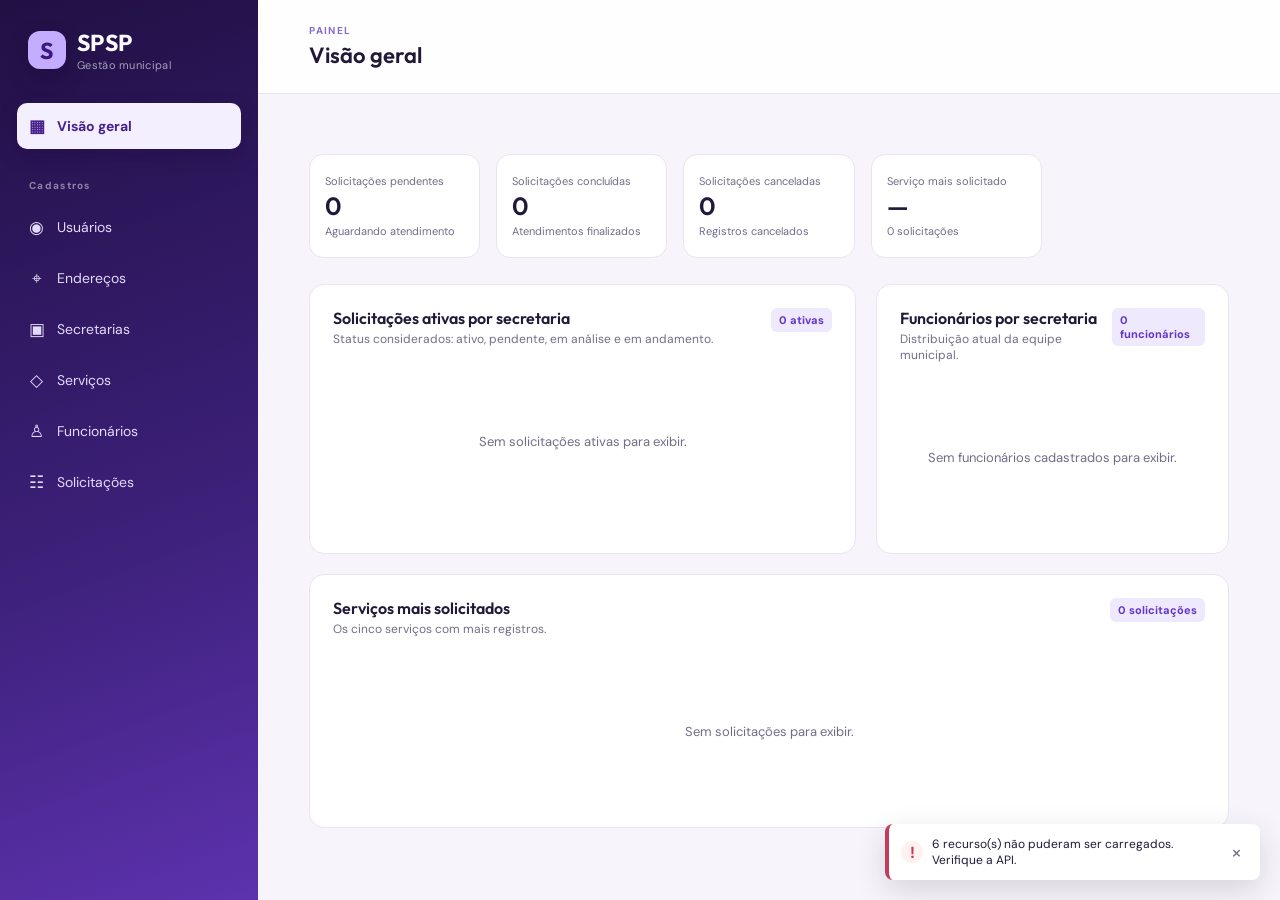
<file: frontend/index.html>
<!doctype html>
<html lang="pt-BR">
<head>
  <meta charset="UTF-8" />
  <meta name="viewport" content="width=device-width, initial-scale=1.0" />
  <title>SPSP | Gestão de Serviços</title>
  <link rel="preconnect" href="https://fonts.googleapis.com" />
  <link rel="preconnect" href="https://fonts.gstatic.com" crossorigin />
  <link href="https://fonts.googleapis.com/css2?family=DM+Sans:wght@400;500;600;700&family=Outfit:wght@500;600;700&display=swap" rel="stylesheet" />
  <link rel="stylesheet" href="css/dashboard.css" />
</head>
<body data-view="dashboard">
  <div class="app-shell">
    <aside class="sidebar" id="sidebar">
      <a class="brand" href="index.html" aria-label="SPSP, ir para o dashboard"><span class="brand-mark">S</span><span>SPSP<small>Gestão municipal</small></span></a>
      <nav class="menu" aria-label="Navegação principal">
        <a class="nav-link active" href="index.html" data-view="dashboard"><span>▦</span> Visão geral</a>
        <p class="menu-title">Cadastros</p>
        <a class="nav-link" href="usuarios.html" data-view="usuarios"><span>◉</span> Usuários</a>
        <a class="nav-link" href="enderecos.html" data-view="enderecos"><span>⌖</span> Endereços</a>
        <a class="nav-link" href="secretarias.html" data-view="secretarias"><span>▣</span> Secretarias</a>
        <a class="nav-link" href="servicos.html" data-view="servicos"><span>◇</span> Serviços</a>
        <a class="nav-link" href="funcionarios.html" data-view="funcionarios"><span>♙</span> Funcionários</a>
      </nav>
      <div class="sidebar-footer"><span class="status-dot"></span> API configurada</div>
    </aside>
    <main class="main-content">
      <header class="topbar">
        <button class="menu-toggle" id="menu-toggle" aria-label="Abrir menu">☰</button>
        <div class="page-heading"><p id="breadcrumb">PAINEL</p><h1 id="page-title">Visão geral</h1></div>
        <button class="icon-button" id="refresh-button" title="Atualizar dados" aria-label="Atualizar dados">↻</button>
      </header>
      <section id="view" aria-live="polite"></section>
    </main>
  </div>
  <div id="modal-root"></div>
  <div class="toast-area" id="toast-area" aria-live="assertive"></div>
  <script type="module" src="js/app.js"></script>
</body>
</html>
</file>
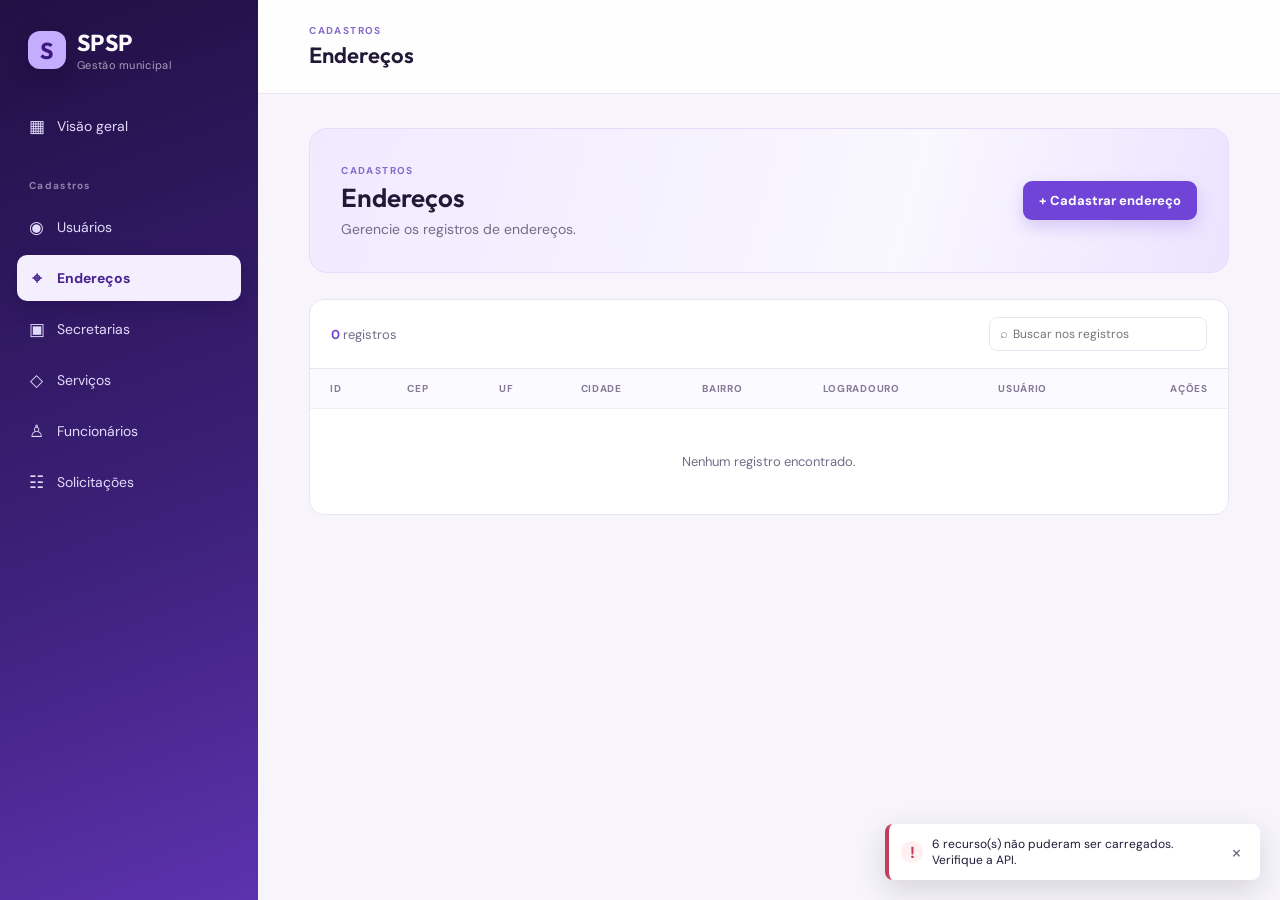
<file: frontend/enderecos.html>
<!doctype html>
<html lang="pt-BR"><head><meta charset="UTF-8"><meta name="viewport" content="width=device-width, initial-scale=1.0"><title>SPSP | Endereços</title><link rel="preconnect" href="https://fonts.googleapis.com"><link rel="preconnect" href="https://fonts.gstatic.com" crossorigin><link href="https://fonts.googleapis.com/css2?family=DM+Sans:wght@400;500;600;700&family=Outfit:wght@500;600;700&display=swap" rel="stylesheet"><link rel="stylesheet" href="css/enderecos.css"></head>
<body data-view="enderecos"><div class="app-shell"><aside class="sidebar" id="sidebar"><a class="brand" href="index.html" aria-label="SPSP, ir para o dashboard"><span class="brand-mark">S</span><span>SPSP<small>Gestão municipal</small></span></a><nav class="menu" aria-label="Navegação principal"><a class="nav-link" href="index.html" data-view="dashboard"><span>▦</span> Visão geral</a><p class="menu-title">Cadastros</p><a class="nav-link" href="usuarios.html" data-view="usuarios"><span>◉</span> Usuários</a><a class="nav-link active" href="enderecos.html" data-view="enderecos"><span>⌖</span> Endereços</a><a class="nav-link" href="secretarias.html" data-view="secretarias"><span>▣</span> Secretarias</a><a class="nav-link" href="servicos.html" data-view="servicos"><span>◇</span> Serviços</a><a class="nav-link" href="funcionarios.html" data-view="funcionarios"><span>♙</span> Funcionários</a></nav><div class="sidebar-footer"><span class="status-dot"></span> API configurada</div></aside><main class="main-content"><header class="topbar"><button class="menu-toggle" id="menu-toggle" aria-label="Abrir menu">☰</button><div class="page-heading"><p id="breadcrumb">CADASTROS</p><h1 id="page-title">Endereços</h1></div><button class="icon-button" id="refresh-button" title="Atualizar dados" aria-label="Atualizar dados">↻</button></header><section id="view" aria-live="polite"></section></main></div><div id="modal-root"></div><div class="toast-area" id="toast-area" aria-live="assertive"></div><script type="module" src="js/app.js"></script></body></html>
</file>
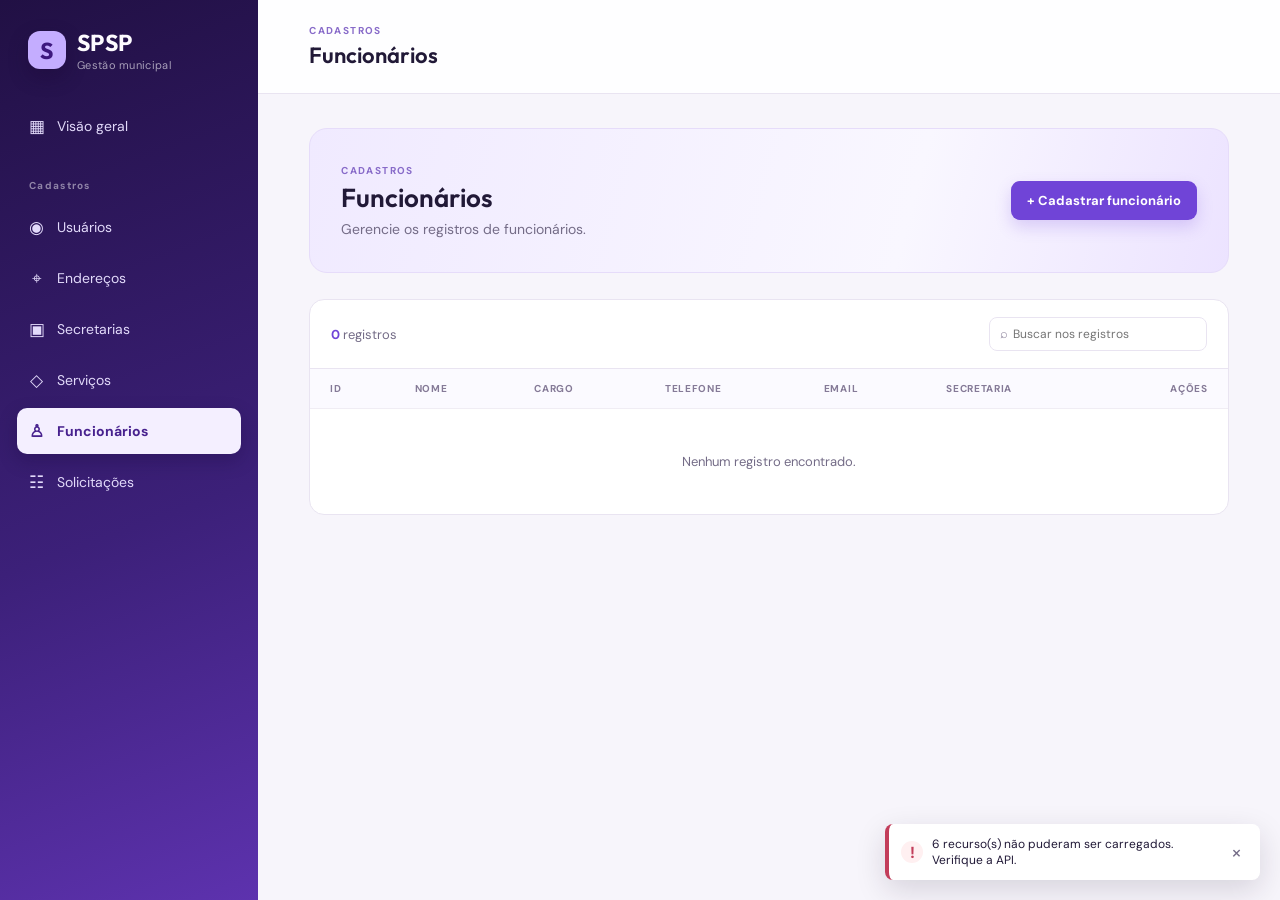
<file: frontend/funcionarios.html>
<!doctype html>
<html lang="pt-BR"><head><meta charset="UTF-8"><meta name="viewport" content="width=device-width, initial-scale=1.0"><title>SPSP | Funcionários</title><link rel="preconnect" href="https://fonts.googleapis.com"><link rel="preconnect" href="https://fonts.gstatic.com" crossorigin><link href="https://fonts.googleapis.com/css2?family=DM+Sans:wght@400;500;600;700&family=Outfit:wght@500;600;700&display=swap" rel="stylesheet"><link rel="stylesheet" href="css/funcionarios.css"></head>
<body data-view="funcionarios"><div class="app-shell"><aside class="sidebar" id="sidebar"><a class="brand" href="index.html" aria-label="SPSP, ir para o dashboard"><span class="brand-mark">S</span><span>SPSP<small>Gestão municipal</small></span></a><nav class="menu" aria-label="Navegação principal"><a class="nav-link" href="index.html" data-view="dashboard"><span>▦</span> Visão geral</a><p class="menu-title">Cadastros</p><a class="nav-link" href="usuarios.html" data-view="usuarios"><span>◉</span> Usuários</a><a class="nav-link" href="enderecos.html" data-view="enderecos"><span>⌖</span> Endereços</a><a class="nav-link" href="secretarias.html" data-view="secretarias"><span>▣</span> Secretarias</a><a class="nav-link" href="servicos.html" data-view="servicos"><span>◇</span> Serviços</a><a class="nav-link active" href="funcionarios.html" data-view="funcionarios"><span>♙</span> Funcionários</a></nav><div class="sidebar-footer"><span class="status-dot"></span> API configurada</div></aside><main class="main-content"><header class="topbar"><button class="menu-toggle" id="menu-toggle" aria-label="Abrir menu">☰</button><div class="page-heading"><p id="breadcrumb">CADASTROS</p><h1 id="page-title">Funcionários</h1></div><button class="icon-button" id="refresh-button" title="Atualizar dados" aria-label="Atualizar dados">↻</button></header><section id="view" aria-live="polite"></section></main></div><div id="modal-root"></div><div class="toast-area" id="toast-area" aria-live="assertive"></div><script type="module" src="js/app.js"></script></body></html>
</file>
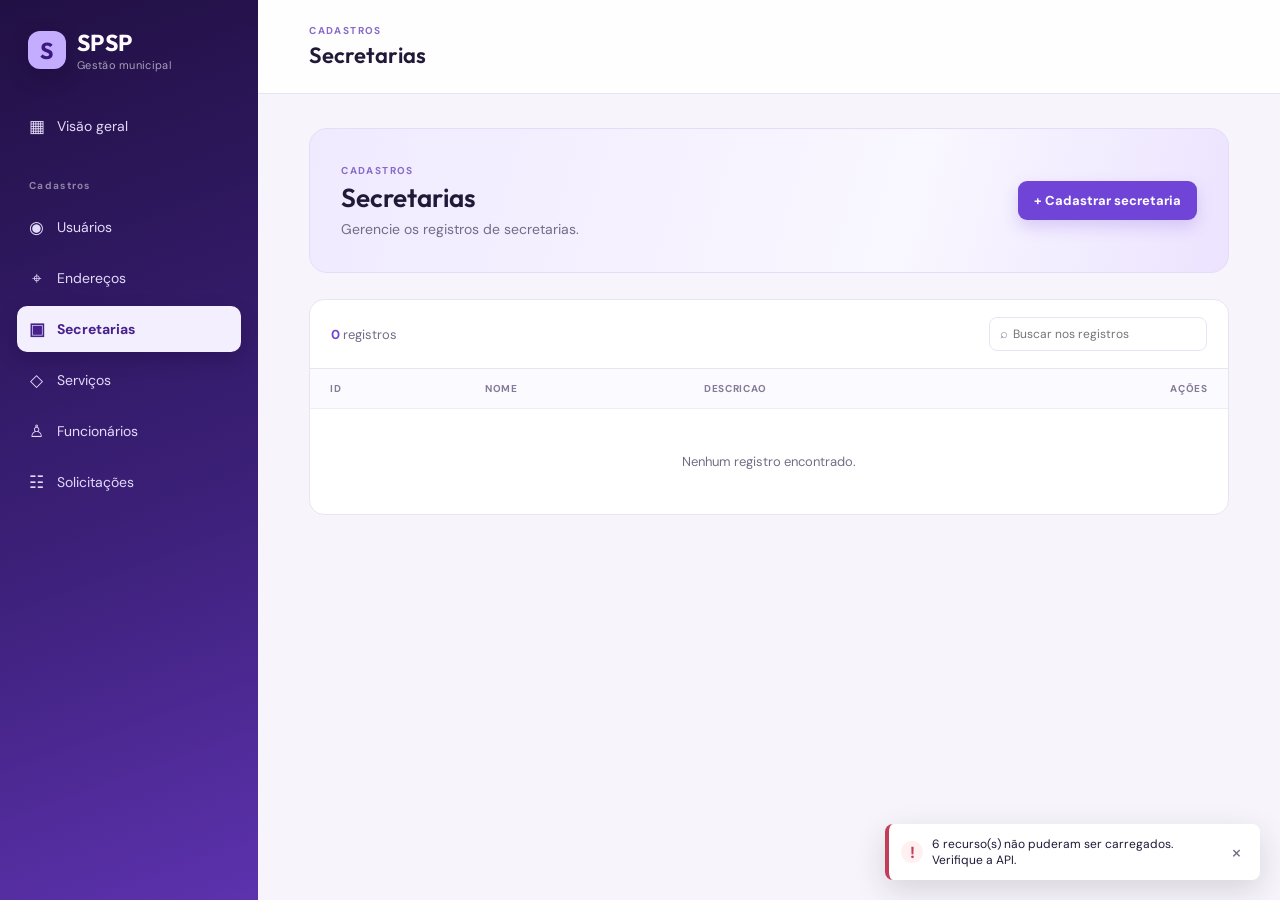
<file: frontend/secretarias.html>
<!doctype html>
<html lang="pt-BR"><head><meta charset="UTF-8"><meta name="viewport" content="width=device-width, initial-scale=1.0"><title>SPSP | Secretarias</title><link rel="preconnect" href="https://fonts.googleapis.com"><link rel="preconnect" href="https://fonts.gstatic.com" crossorigin><link href="https://fonts.googleapis.com/css2?family=DM+Sans:wght@400;500;600;700&family=Outfit:wght@500;600;700&display=swap" rel="stylesheet"><link rel="stylesheet" href="css/secretarias.css"></head>
<body data-view="secretarias"><div class="app-shell"><aside class="sidebar" id="sidebar"><a class="brand" href="index.html" aria-label="SPSP, ir para o dashboard"><span class="brand-mark">S</span><span>SPSP<small>Gestão municipal</small></span></a><nav class="menu" aria-label="Navegação principal"><a class="nav-link" href="index.html" data-view="dashboard"><span>▦</span> Visão geral</a><p class="menu-title">Cadastros</p><a class="nav-link" href="usuarios.html" data-view="usuarios"><span>◉</span> Usuários</a><a class="nav-link" href="enderecos.html" data-view="enderecos"><span>⌖</span> Endereços</a><a class="nav-link active" href="secretarias.html" data-view="secretarias"><span>▣</span> Secretarias</a><a class="nav-link" href="servicos.html" data-view="servicos"><span>◇</span> Serviços</a><a class="nav-link" href="funcionarios.html" data-view="funcionarios"><span>♙</span> Funcionários</a></nav><div class="sidebar-footer"><span class="status-dot"></span> API configurada</div></aside><main class="main-content"><header class="topbar"><button class="menu-toggle" id="menu-toggle" aria-label="Abrir menu">☰</button><div class="page-heading"><p id="breadcrumb">CADASTROS</p><h1 id="page-title">Secretarias</h1></div><button class="icon-button" id="refresh-button" title="Atualizar dados" aria-label="Atualizar dados">↻</button></header><section id="view" aria-live="polite"></section></main></div><div id="modal-root"></div><div class="toast-area" id="toast-area" aria-live="assertive"></div><script type="module" src="js/app.js"></script></body></html>
</file>
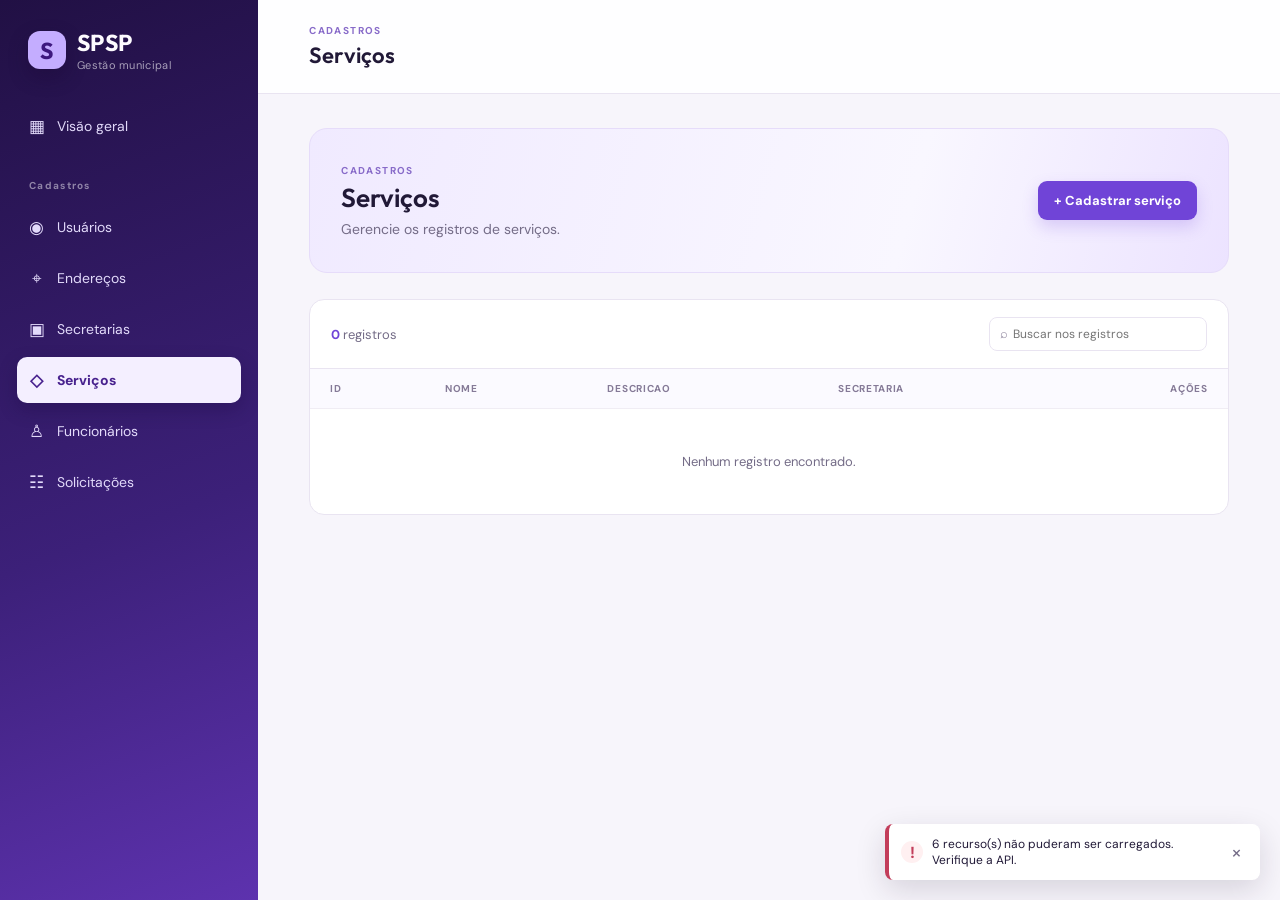
<file: frontend/servicos.html>
<!doctype html>
<html lang="pt-BR"><head><meta charset="UTF-8"><meta name="viewport" content="width=device-width, initial-scale=1.0"><title>SPSP | Serviços</title><link rel="preconnect" href="https://fonts.googleapis.com"><link rel="preconnect" href="https://fonts.gstatic.com" crossorigin><link href="https://fonts.googleapis.com/css2?family=DM+Sans:wght@400;500;600;700&family=Outfit:wght@500;600;700&display=swap" rel="stylesheet"><link rel="stylesheet" href="css/servicos.css"></head>
<body data-view="servicos"><div class="app-shell"><aside class="sidebar" id="sidebar"><a class="brand" href="index.html" aria-label="SPSP, ir para o dashboard"><span class="brand-mark">S</span><span>SPSP<small>Gestão municipal</small></span></a><nav class="menu" aria-label="Navegação principal"><a class="nav-link" href="index.html" data-view="dashboard"><span>▦</span> Visão geral</a><p class="menu-title">Cadastros</p><a class="nav-link" href="usuarios.html" data-view="usuarios"><span>◉</span> Usuários</a><a class="nav-link" href="enderecos.html" data-view="enderecos"><span>⌖</span> Endereços</a><a class="nav-link" href="secretarias.html" data-view="secretarias"><span>▣</span> Secretarias</a><a class="nav-link active" href="servicos.html" data-view="servicos"><span>◇</span> Serviços</a><a class="nav-link" href="funcionarios.html" data-view="funcionarios"><span>♙</span> Funcionários</a></nav><div class="sidebar-footer"><span class="status-dot"></span> API configurada</div></aside><main class="main-content"><header class="topbar"><button class="menu-toggle" id="menu-toggle" aria-label="Abrir menu">☰</button><div class="page-heading"><p id="breadcrumb">CADASTROS</p><h1 id="page-title">Serviços</h1></div><button class="icon-button" id="refresh-button" title="Atualizar dados" aria-label="Atualizar dados">↻</button></header><section id="view" aria-live="polite"></section></main></div><div id="modal-root"></div><div class="toast-area" id="toast-area" aria-live="assertive"></div><script type="module" src="js/app.js"></script></body></html>
</file>
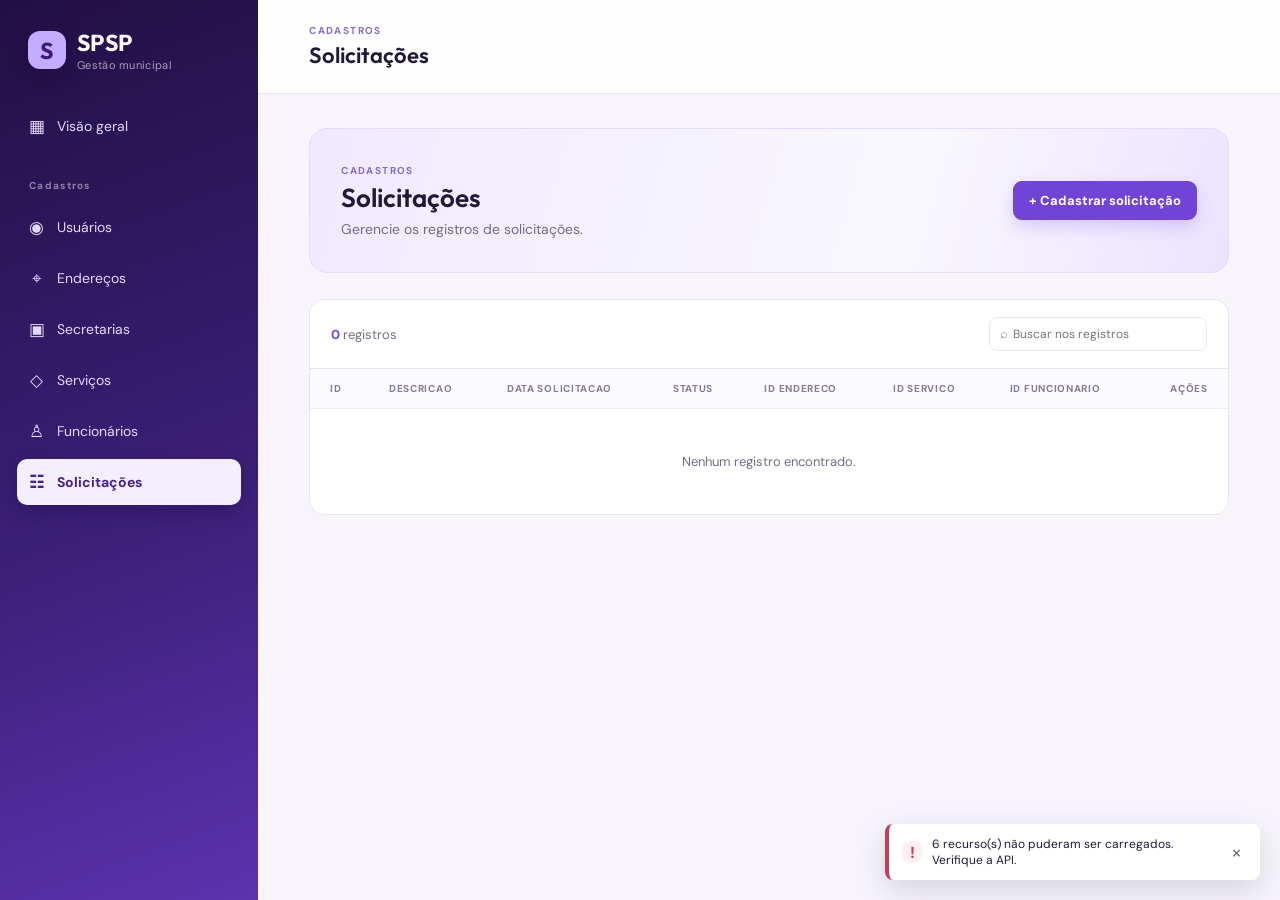
<file: frontend/solicitacoes.html>
<!doctype html>
<html lang="pt-BR">
<head>
  <meta charset="UTF-8">
  <meta name="viewport" content="width=device-width, initial-scale=1.0">
  <title>SPSP | Solicitações</title>
  <link rel="preconnect" href="https://fonts.googleapis.com">
  <link rel="preconnect" href="https://fonts.gstatic.com" crossorigin>
  <link href="https://fonts.googleapis.com/css2?family=DM+Sans:wght@400;500;600;700&family=Outfit:wght@500;600;700&display=swap" rel="stylesheet">
  <link rel="stylesheet" href="css/solicitacoes.css">
</head>
<body data-view="solicitacoes">
  <div class="app-shell">
    <aside class="sidebar" id="sidebar">
      <a class="brand" href="index.html" aria-label="SPSP, ir para o dashboard"><span class="brand-mark">S</span><span>SPSP<small>Gestão municipal</small></span></a>
      <nav class="menu" aria-label="Navegação principal">
        <a class="nav-link" href="index.html" data-view="dashboard"><span>▦</span> Visão geral</a>
        <p class="menu-title">Cadastros</p>
        <a class="nav-link" href="usuarios.html" data-view="usuarios"><span>◉</span> Usuários</a>
        <a class="nav-link" href="enderecos.html" data-view="enderecos"><span>⌖</span> Endereços</a>
        <a class="nav-link" href="secretarias.html" data-view="secretarias"><span>▣</span> Secretarias</a>
        <a class="nav-link" href="servicos.html" data-view="servicos"><span>◇</span> Serviços</a>
        <a class="nav-link" href="funcionarios.html" data-view="funcionarios"><span>♙</span> Funcionários</a>
      </nav>
      <div class="sidebar-footer"><span class="status-dot"></span> API configurada</div>
    </aside>
    <main class="main-content">
      <header class="topbar">
        <button class="menu-toggle" id="menu-toggle" aria-label="Abrir menu">☰</button>
        <div class="page-heading"><p id="breadcrumb">CADASTROS</p><h1 id="page-title">Solicitações</h1></div>
        <button class="icon-button" id="refresh-button" title="Atualizar dados" aria-label="Atualizar dados">↻</button>
      </header>
      <section id="view" aria-live="polite"></section>
    </main>
  </div>
  <div id="modal-root"></div>
  <div class="toast-area" id="toast-area" aria-live="assertive"></div>
  <script type="module" src="js/app.js"></script>
</body>
</html>
</file>
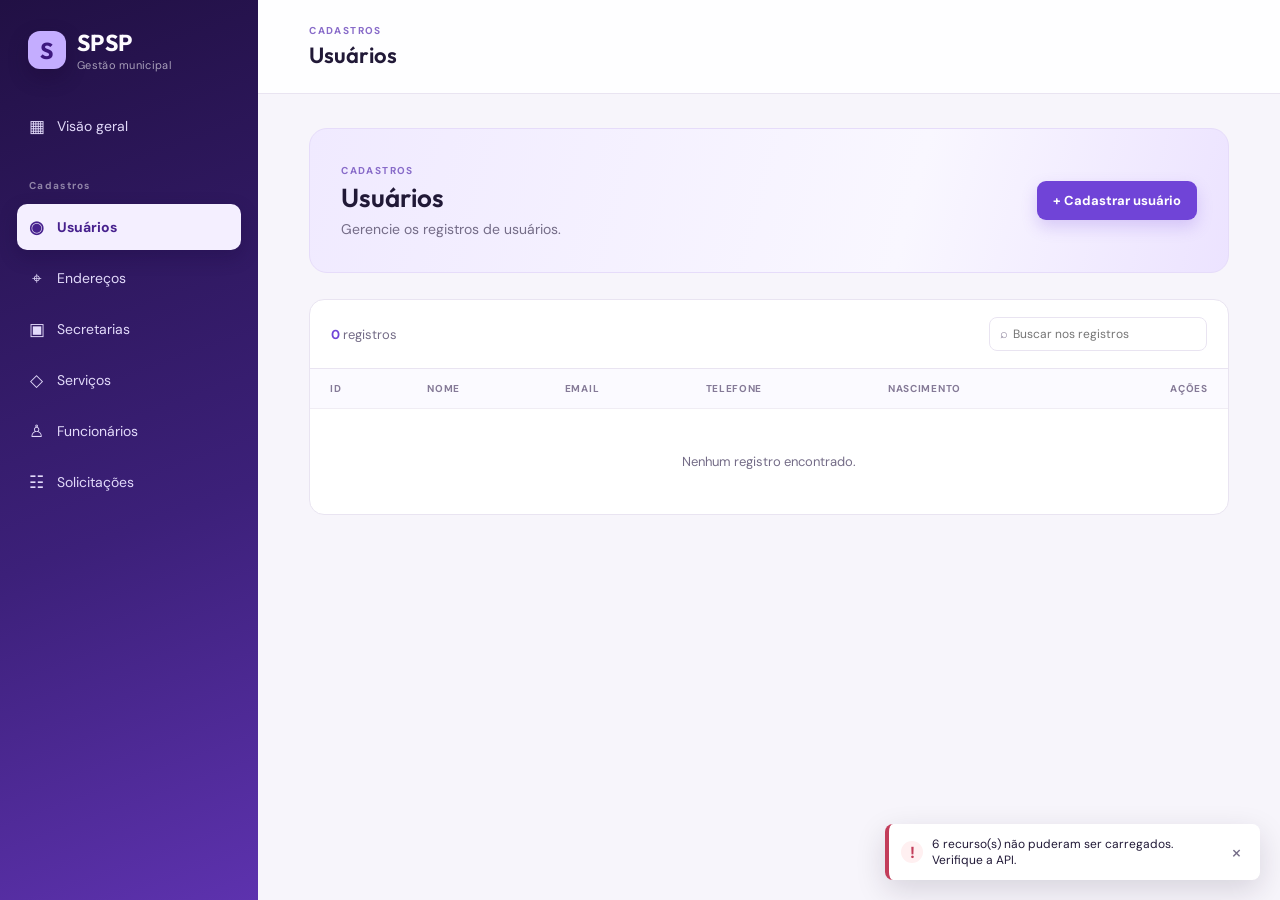
<file: frontend/usuarios.html>
<!doctype html>
<html lang="pt-BR"><head><meta charset="UTF-8"><meta name="viewport" content="width=device-width, initial-scale=1.0"><title>SPSP | Usuários</title><link rel="preconnect" href="https://fonts.googleapis.com"><link rel="preconnect" href="https://fonts.gstatic.com" crossorigin><link href="https://fonts.googleapis.com/css2?family=DM+Sans:wght@400;500;600;700&family=Outfit:wght@500;600;700&display=swap" rel="stylesheet"><link rel="stylesheet" href="css/usuarios.css"></head>
<body data-view="usuarios"><div class="app-shell"><aside class="sidebar" id="sidebar"><a class="brand" href="index.html" aria-label="SPSP, ir para o dashboard"><span class="brand-mark">S</span><span>SPSP<small>Gestão municipal</small></span></a><nav class="menu" aria-label="Navegação principal"><a class="nav-link" href="index.html" data-view="dashboard"><span>▦</span> Visão geral</a><p class="menu-title">Cadastros</p><a class="nav-link active" href="usuarios.html" data-view="usuarios"><span>◉</span> Usuários</a><a class="nav-link" href="enderecos.html" data-view="enderecos"><span>⌖</span> Endereços</a><a class="nav-link" href="secretarias.html" data-view="secretarias"><span>▣</span> Secretarias</a><a class="nav-link" href="servicos.html" data-view="servicos"><span>◇</span> Serviços</a><a class="nav-link" href="funcionarios.html" data-view="funcionarios"><span>♙</span> Funcionários</a></nav><div class="sidebar-footer"><span class="status-dot"></span> API configurada</div></aside><main class="main-content"><header class="topbar"><button class="menu-toggle" id="menu-toggle" aria-label="Abrir menu">☰</button><div class="page-heading"><p id="breadcrumb">CADASTROS</p><h1 id="page-title">Usuários</h1></div><button class="icon-button" id="refresh-button" title="Atualizar dados" aria-label="Atualizar dados">↻</button></header><section id="view" aria-live="polite"></section></main></div><div id="modal-root"></div><div class="toast-area" id="toast-area" aria-live="assertive"></div><script type="module" src="js/app.js"></script></body></html>
</file>
<file: frontend/css/dashboard.css>
@import url('../styles.css');

.vertical-chart { min-height:238px; display:flex; align-items:end; justify-content:space-around; gap:12px; padding:12px 4px 0; }
.vertical-bar-item { height:220px; flex:1; min-width:0; display:grid; grid-template-rows:20px 1fr 42px; align-items:end; text-align:center; }
.vertical-bar-value { color:#4f259f; font-size:12px; font-weight:700; }
.vertical-bar-track { height:100%; display:flex; align-items:end; justify-content:center; border-bottom:1px solid #e9e4f1; }
.vertical-bar-track i { display:block; width:min(44px,70%); border-radius:7px 7px 0 0; min-height:4px; transition:height .2s; }
.vertical-bar-label { padding-top:9px; color:#746c87; font-size:10px; line-height:1.25; overflow-wrap:anywhere; }

@media (max-width:760px) {
  .vertical-chart { gap:6px; }
  .vertical-bar-item { height:205px; grid-template-rows:20px 1fr 48px; }
  .vertical-bar-label { font-size:9px; }
}
</file>
<file: frontend/css/enderecos.css>
@import url('../styles.css');
</file>
<file: frontend/css/funcionarios.css>
@import url('../styles.css');
</file>
<file: frontend/css/secretarias.css>
@import url('../styles.css');
</file>
<file: frontend/css/servicos.css>
@import url('../styles.css');
</file>
<file: frontend/css/solicitacoes.css>
@import url('../styles.css');
</file>
<file: frontend/css/usuarios.css>
@import url('../styles.css');
</file>
